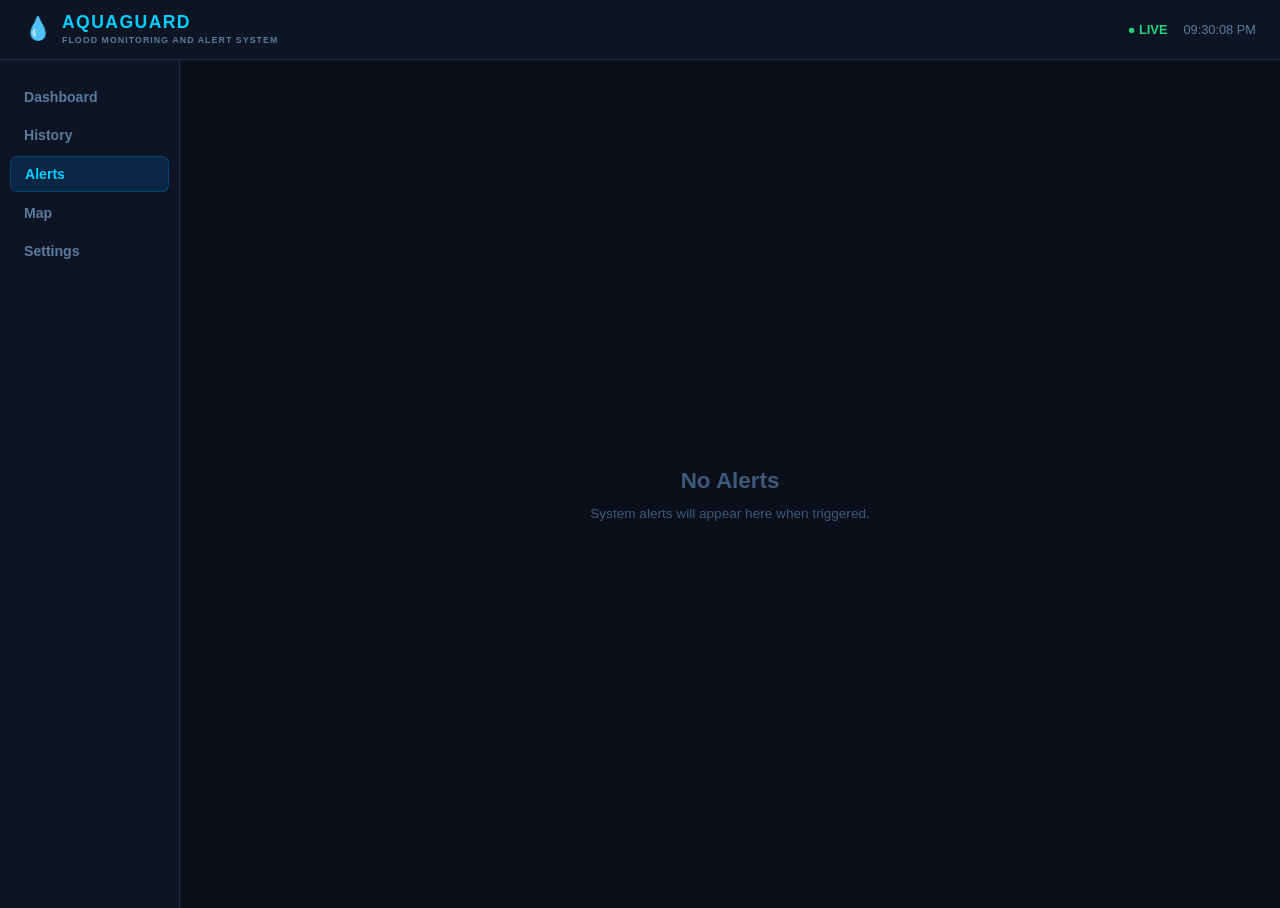
<file: Alerts.html>
<!DOCTYPE html>
<html lang="en">
<head>
  <meta charset="UTF-8" />
  <meta name="viewport" content="width=device-width, initial-scale=1.0" />
  <title>AquaGuard – Alerts</title>
  <link rel="stylesheet" href="main.css" />
  <script src="Alerts.js" defer></script>
</head>
<body>

 <nav class="navbar">
  <div class="brand">
    <span class="brand-icon">💧</span>
    <div class="brand-text">
      <span class="brand-name">AQUAGUARD</span>
      <span class="brand-sub">FLOOD MONITORING AND ALERT SYSTEM</span>
    </div>
  </div>
  <div class="nav-right">
    <span class="live-badge">● LIVE</span>
    <span id="clock">--:--:-- --</span>
  </div>
</nav>

  <div class="layout">
    <aside class="sidebar">
      <a href="AquaGuard.html" class="nav-link"> Dashboard</a>
      <a href="History.html" class="nav-link"> History</a>
      <a href="Alerts.html" class="nav-link active"> Alerts</a>
      <a href="Map.html" class="nav-link"> Map</a>
      <a href="Settings.html" class="nav-link"> Settings</a>
    </aside>
    <main class="main">
      <div class="empty-state">
        <div class="empty-icon"></div>
        <h2 class="empty-title">No Alerts</h2>
        <p class="empty-sub">System alerts will appear here when triggered.</p>
      </div>
    </main>
  </div>

</body>
</html>
</file>
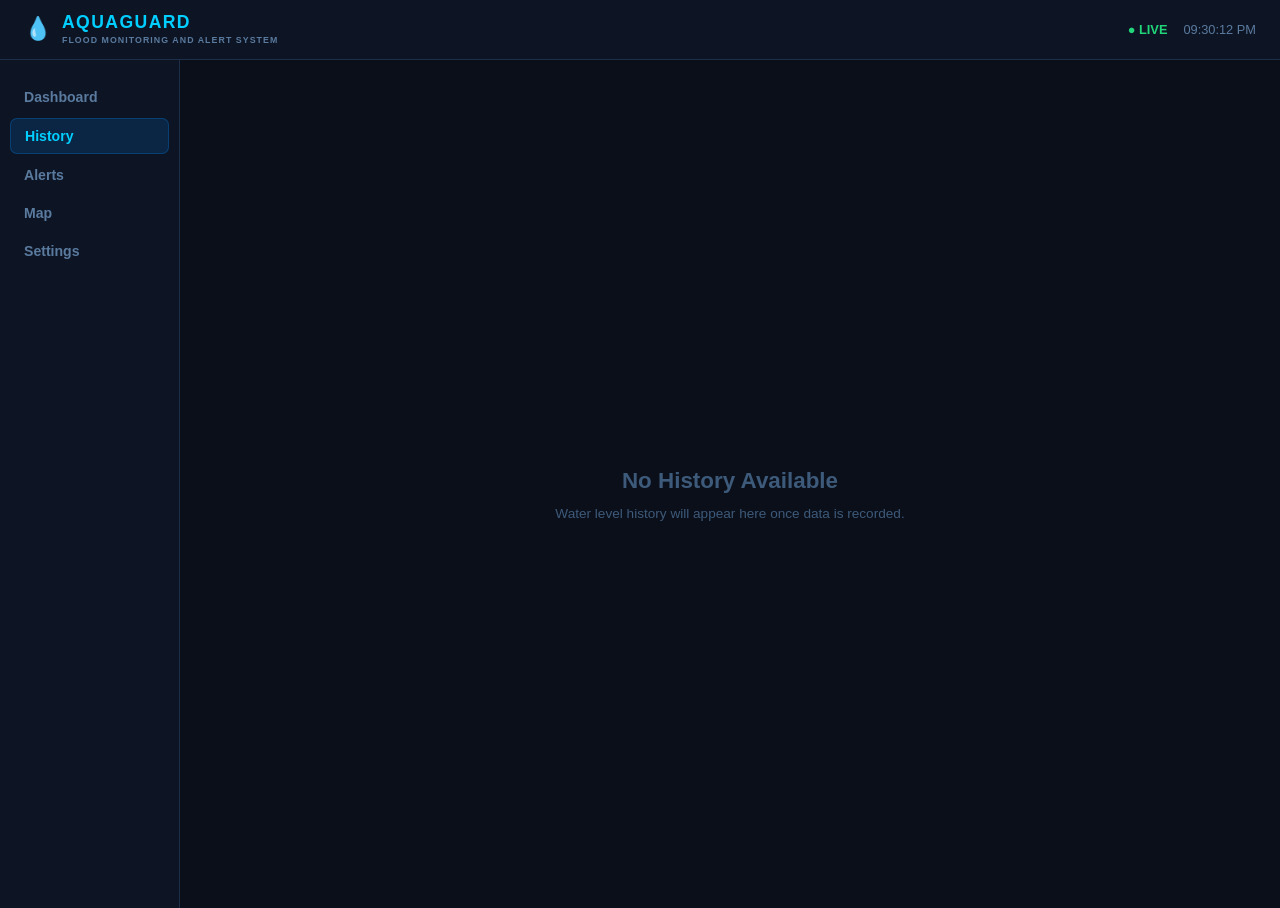
<file: History.html>
<!DOCTYPE html>
<html lang="en">
<head>
  <meta charset="UTF-8" />
  <meta name="viewport" content="width=device-width, initial-scale=1.0" />
  <title>AquaGuard – History</title>
  <link rel="stylesheet" href="main.css" />
  <link rel="stylesheet" href="History.css" />
  <script src="History.js" defer></script>
</head>
<body>

  <nav class="navbar">
    <div class="brand">
  <span class="brand-icon">💧</span>
  <div class="brand-text">
    <span class="brand-name">AQUAGUARD</span>
    <span class="brand-sub">FLOOD MONITORING AND ALERT SYSTEM</span>
  </div>
</div>
    <div class="nav-right">
      <span class="live-badge">● LIVE</span>
      <span id="clock">--:--:-- --</span>
    </div>
  </nav>

  <div class="layout">

    <aside class="sidebar">
      <a href="AquaGuard.html" class="nav-link"> Dashboard</a>
      <a href="History.html" class="nav-link active"> History</a>
      <a href="Alerts.html" class="nav-link"> Alerts</a>
      <a href="map.html" class="nav-link"> Map</a>
      <a href="settings.html" class="nav-link"> Settings</a>
    </aside>

    <main class="main">

      <div class="history-empty">
        <div class="history-icon"></div>
        <h2>No History Available</h2>
        <p>Water level history will appear here once data is recorded.</p>
      </div>

    </main>
  </div>

</body>
</html>
</file>
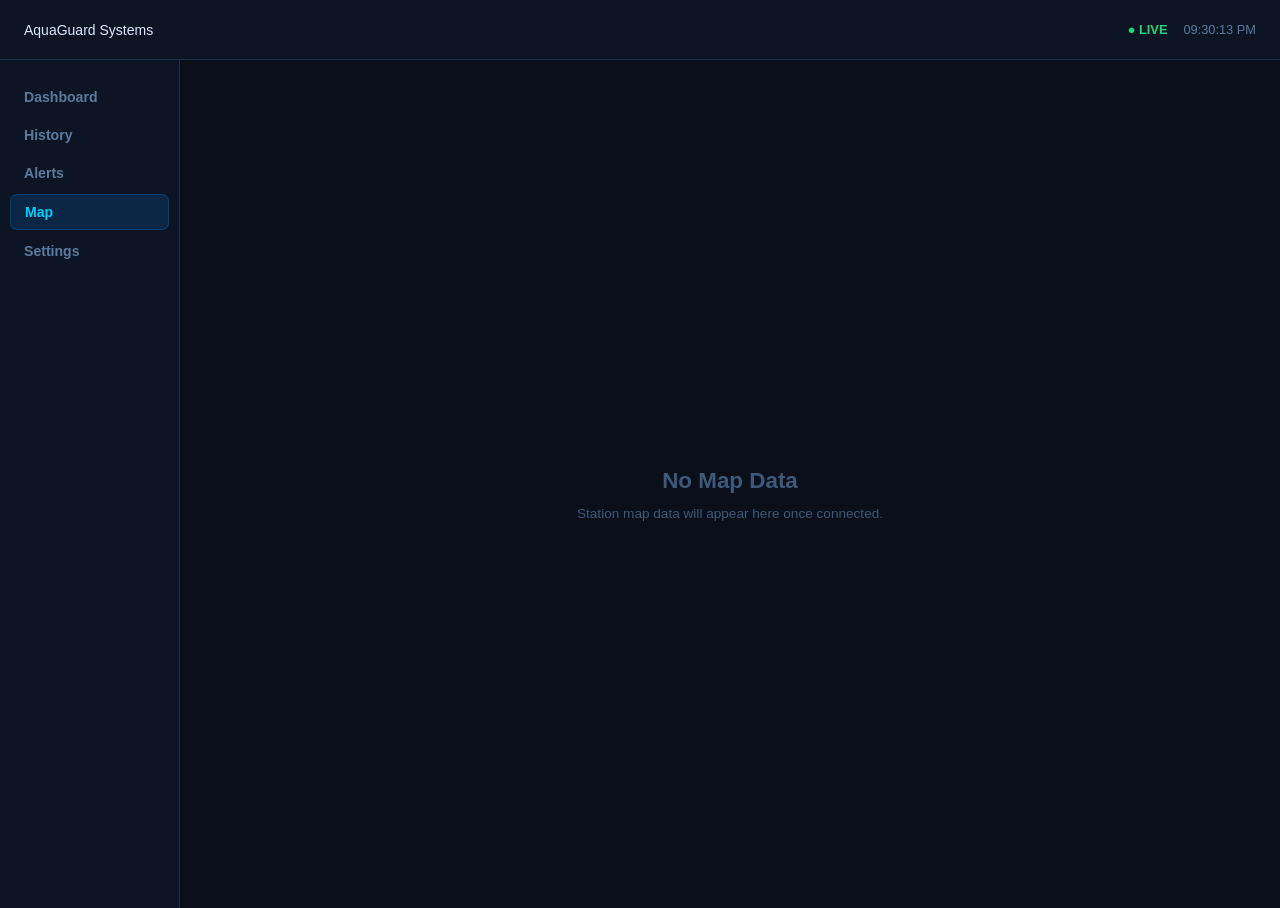
<file: map.html>
<!DOCTYPE html>
<html lang="en">
<head>
  <meta charset="UTF-8" />
  <meta name="viewport" content="width=device-width, initial-scale=1.0" />
  <title>AquaGuard – Map</title>
  <link rel="stylesheet" href="main.css" />
  <script src="map.js" defer></script>
</head>
<body>  

  <nav class="navbar">
    <div class="brand"> AquaGuard Systems</div>
    <div class="nav-right">
      <span class="live-badge">● LIVE</span>
      <span id="clock">--:--:-- --</span>
    </div>
  </nav>

  <div class="layout">
    <aside class="sidebar">
      <a href="AquaGuard.html" class="nav-link"> Dashboard</a>
      <a href="History.html" class="nav-link"> History</a>
      <a href="Alerts.html" class="nav-link"> Alerts</a>
      <a href="Map.html" class="nav-link active"> Map</a>
      <a href="Settings.html" class="nav-link"> Settings</a>
    </aside>
    <main class="main">
      <div class="empty-state">
        <div class="empty-icon"></div>
        <h2 class="empty-title">No Map Data</h2>
        <p class="empty-sub">Station map data will appear here once connected.</p>
      </div>
    </main>
  </div>

</body>
</html>
</file>
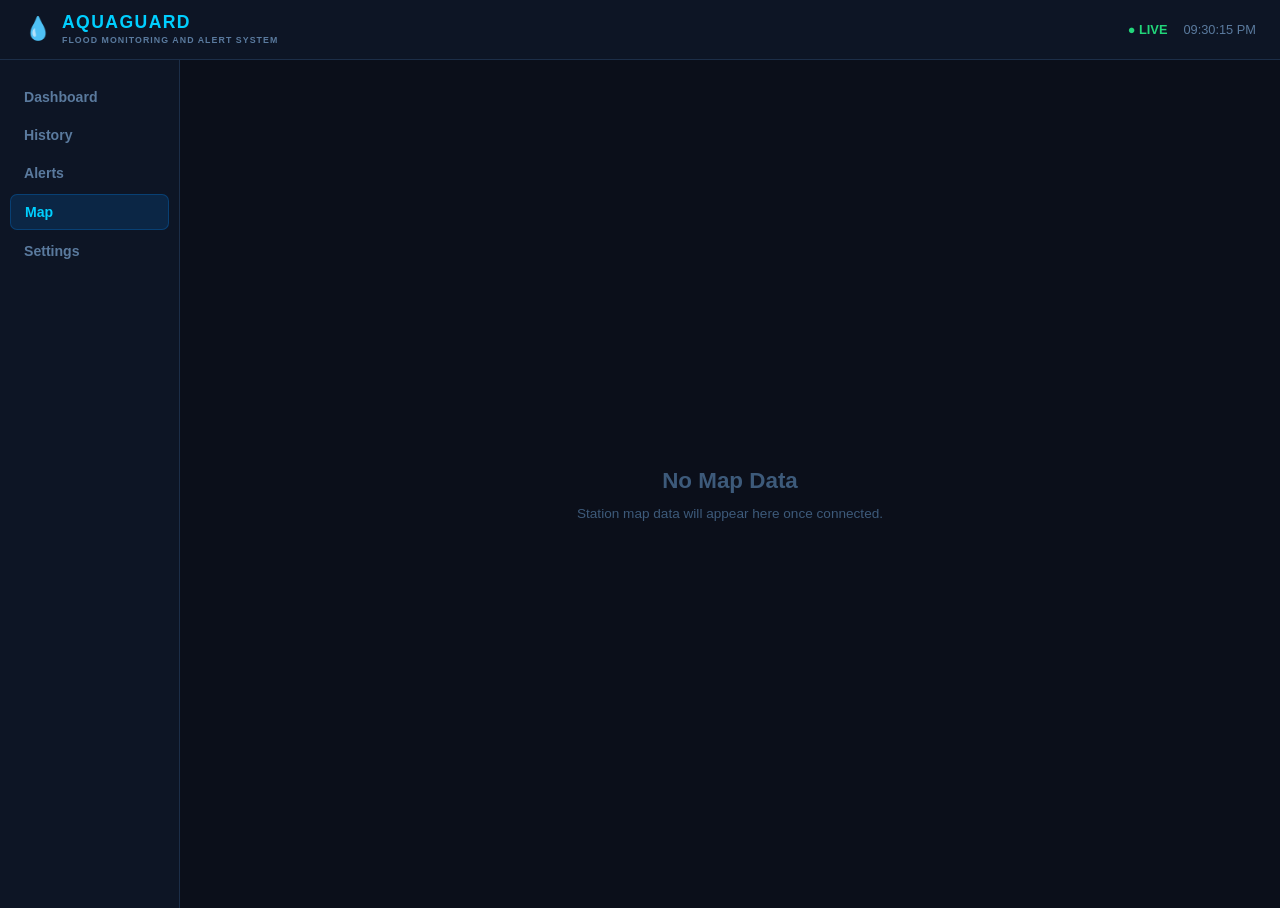
<file: Map.html>
<!DOCTYPE html>
<html lang="en">
<head>
  <meta charset="UTF-8" />
  <meta name="viewport" content="width=device-width, initial-scale=1.0" />
  <title>AquaGuard – Map</title>
  <link rel="stylesheet" href="main.css" />
  <script src="map.js" defer></script>
</head>
<body>  

<nav class="navbar">
  <div class="brand">
    <span class="brand-icon">💧</span>
    <div class="brand-text">
      <span class="brand-name">AQUAGUARD</span>
      <span class="brand-sub">FLOOD MONITORING AND ALERT SYSTEM</span>
    </div>
  </div>
  <div class="nav-right">
    <span class="live-badge">● LIVE</span>
    <span id="clock">--:--:-- --</span>
  </div>
</nav>

  <div class="layout">
    <aside class="sidebar">
      <a href="AquaGuard.html" class="nav-link"> Dashboard</a>
      <a href="History.html" class="nav-link"> History</a>
      <a href="Alerts.html" class="nav-link"> Alerts</a>
      <a href="Map.html" class="nav-link active"> Map</a>
      <a href="Settings.html" class="nav-link"> Settings</a>
    </aside>
    <main class="main">
      <div class="empty-state">
        <div class="empty-icon"></div>
        <h2 class="empty-title">No Map Data</h2>
        <p class="empty-sub">Station map data will appear here once connected.</p>
      </div>
    </main>
  </div>

</body>
</html>
</file>
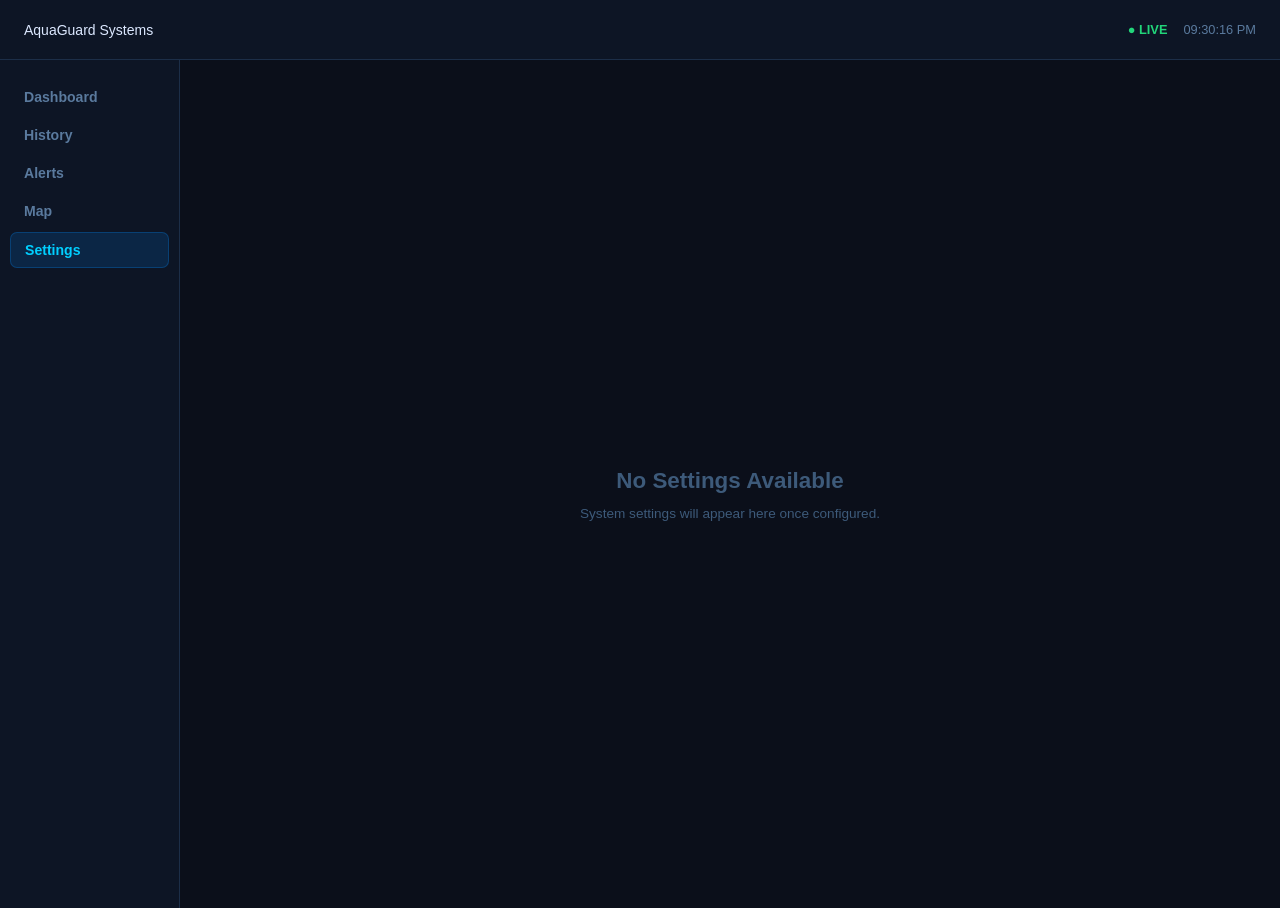
<file: settings.html>
<!DOCTYPE html>
<html lang="en">
<head>
  <meta charset="UTF-8" />
  <meta name="viewport" content="width=device-width, initial-scale=1.0" />
  <title>AquaGuard – Settings</title>
  <link rel="stylesheet" href="main.css" />
  <script src="settings.js" defer></script>
</head>
<body>

  <nav class="navbar">
    <div class="brand"> AquaGuard Systems</div>
    <div class="nav-right">
      <span class="live-badge">● LIVE</span>
      <span id="clock">--:--:-- --</span>
    </div>
  </nav>

  <div class="layout">
    <aside class="sidebar">
      <a href="AquaGuard.html" class="nav-link"> Dashboard</a>
      <a href="History.html" class="nav-link"> History</a>
      <a href="Alerts.html" class="nav-link"> Alerts</a>
      <a href="Map.html" class="nav-link"> Map</a>
      <a href="Settings.html" class="nav-link active"> Settings</a>
    </aside>
    <main class="main">
      <div class="empty-state">
        <div class="empty-icon"></div>
        <h2 class="empty-title">No Settings Available</h2>
        <p class="empty-sub">System settings will appear here once configured.</p>
      </div>
    </main>
  </div>

</body>
</html>
</file>
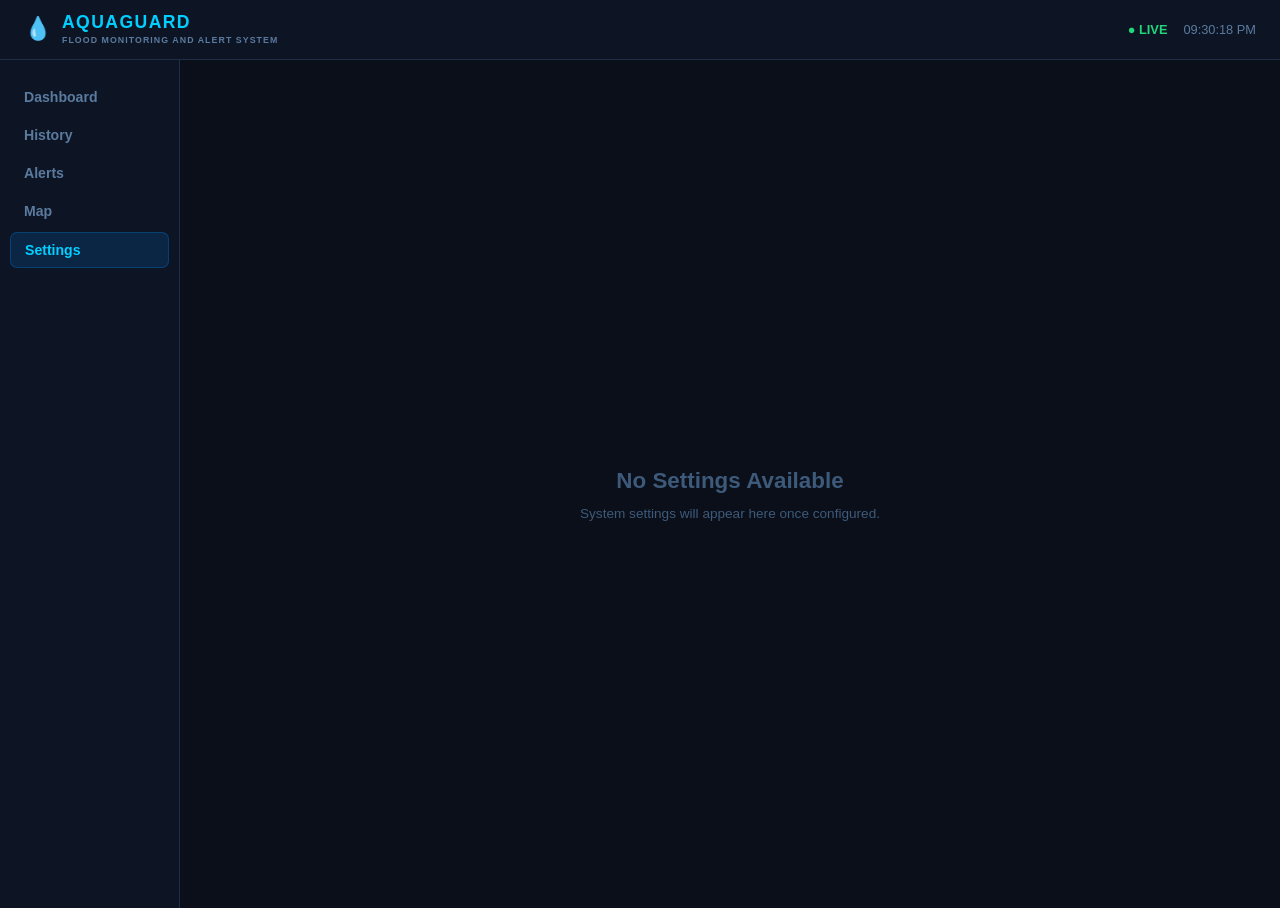
<file: Settings.html>
<!DOCTYPE html>
<html lang="en">
<head>
  <meta charset="UTF-8" />
  <meta name="viewport" content="width=device-width, initial-scale=1.0" />
  <title>AquaGuard – Settings</title>
  <link rel="stylesheet" href="main.css" />
  <script src="settings.js" defer></script>
</head>
<body>

  <nav class="navbar">
  <div class="brand">
    <span class="brand-icon">💧</span>
    <div class="brand-text">
      <span class="brand-name">AQUAGUARD</span>
      <span class="brand-sub">FLOOD MONITORING AND ALERT SYSTEM</span>
    </div>
  </div>
  <div class="nav-right">
    <span class="live-badge">● LIVE</span>
    <span id="clock">--:--:-- --</span>
  </div>
</nav>
  <div class="layout">
    <aside class="sidebar">
      <a href="AquaGuard.html" class="nav-link"> Dashboard</a>
      <a href="History.html" class="nav-link"> History</a>
      <a href="Alerts.html" class="nav-link"> Alerts</a>
      <a href="Map.html" class="nav-link"> Map</a>
      <a href="Settings.html" class="nav-link active"> Settings</a>
    </aside>
    <main class="main">
      <div class="empty-state">
        <div class="empty-icon"></div>
        <h2 class="empty-title">No Settings Available</h2>
        <p class="empty-sub">System settings will appear here once configured.</p>
      </div>
    </main>
  </div>

</body>
</html>
</file>
<file: main.css>
* {
  margin: 0;
  padding: 0;
  box-sizing: border-box;
}

body {
  background-color: #0b0f1a;
  color: #dce8ff;
  font-family: 'Segoe UI', Arial, sans-serif;
  font-size: 14px;
  min-height: 100vh;
}

.navbar {
  display: flex;
  align-items: center;
  justify-content: space-between;
  padding: 0 24px;
  height: 60px;
  background-color: #0d1525;
  border-bottom: 1px solid #1c2e48;
}

.brand {
  display: flex;
  align-items: center;
  gap: 10px;
  height: 100%;
}

.nav-right {
  display: flex;
  align-items: center;
  gap: 16px;
  font-size: 0.8rem;
  color: #5a7a9e;
}

.live-badge {
  color: #22d67a;
  font-weight: 600;
}

.layout {
  display: flex;
  height: calc(100vh - 52px);
}

.sidebar {
  width: 180px;
  background-color: #0d1525;
  border-right: 1px solid #1c2e48;
  padding: 20px 10px;
  display: flex;
  flex-direction: column;
  gap: 4px;
}

.nav-link {
  display: block;
  padding: 9px 14px;
  border-radius: 7px;
  color: #5a7a9e;
  text-decoration: none;
  font-weight: 600;
  font-size: 0.88rem;
  transition: background 0.15s, color 0.15s;
}

.nav-link:hover {
  background-color: #14243a;
  color: #dce8ff;
}

.nav-link.active {
  background-color: rgba(0, 140, 255, 0.15);
  color: #00cfff;
  border: 1px solid rgba(0, 140, 255, 0.25);
}

.main {
  flex: 1;
  overflow-y: auto;
  padding: 20px;
  display: flex;
  flex-direction: row;
  gap: 16px;
  align-items: flex-start;
}

.left-col {
  flex: 1;
  display: flex;
  flex-direction: column;
  gap: 16px;
}

.right-col {
  width: 220px;
  display: flex;
  flex-direction: column;
  gap: 14px;
  flex-shrink: 0;
}
.card {
  background-color: #111c2e;
  border: 1px solid #1c2e48;
  border-radius: 10px;
  padding: 18px 20px;
}

.blue  { color: #00cfff; }
.gold  { color: #f0b429; }
.green { color: #22d67a; }
.red   { color: #ff4d5e; }

.row {
  display: flex;
  flex-direction: column;
  gap: 14px;
}

.panel {
  background-color: #111c2e;
  border: 1px solid #1c2e48;
  border-radius: 10px;
  padding: 18px 20px;
}

.panel-title {
  font-size: 0.68rem;
  letter-spacing: 0.1em;
  color: #5a7a9e;
  margin-bottom: 14px;
}

.chart-panel canvas {
  width: 100% !important;
  height: 160px !important;
}

.info-list {
  display: flex;
  flex-direction: column;
  gap: 12px;
}

.info-item {
  display: flex;
  flex-direction: column;
  gap: 2px;
}

.info-key {
  font-size: 0.67rem;
  letter-spacing: 0.08em;
  color: #3d5a7a;
  text-transform: uppercase;
}

.info-val {
  font-size: 0.9rem;
  font-weight: 600;
}

.map-panel {
  display: flex;
  align-items: center;
  justify-content: center;
  background-color: #0d1a2e;
  min-height: 160px;
}

.map-content {
  text-align: center;
}

.map-pin {
  font-size: 2rem;
  margin-bottom: 6px;
}

.map-name {
  font-weight: 700;
  font-size: 0.9rem;
}

.map-sub {
  font-size: 0.78rem;
  color: #5a7a9e;
  margin-top: 2px;
}

.map-coords {
  font-size: 0.72rem;
  color: #3d5a7a;
  margin-top: 4px;
  font-family: monospace;
}

.alert-list {
  list-style: none;
  display: flex;
  flex-direction: column;
  gap: 12px;
}

.alert-item {
  display: flex;
  align-items: flex-start;
  gap: 10px;
  font-size: 0.82rem;
  color: #5a7a9e;
  line-height: 1.4;
}

.alert-item strong {
  color: #dce8ff;
}

.alert-time {
  display: block;
  font-size: 0.7rem;
  color: #3d5a7a;
  margin-top: 2px;
}

.dot {
  width: 8px;
  height: 8px;
  border-radius: 50%;
  flex-shrink: 0;
  margin-top: 4px;
}

.dot.green { background-color: #22d67a; }
.dot.gold  { background-color: #f0b429; }
.dot.red   { background-color: #ff4d5e; }

.main::-webkit-scrollbar { width: 4px; }
.main::-webkit-scrollbar-thumb { background: #1c2e48; border-radius: 4px; }

@media (max-width: 860px) {
  .sidebar { width: 48px; }
  .nav-link { font-size: 1rem; padding: 10px; text-align: center; }
  .nav-link span { display: none; }
  .row, .cards { grid-template-columns: 1fr; }
}


.empty-state {
  flex: 1;
  display: flex;
  flex-direction: column;
  align-items: center;
  justify-content: center;
  height: 100%;
  text-align: center;
  gap: 12px;
}

.empty-icon {
  font-size: 64px;
  opacity: 0.2;
  margin-bottom: 8px;
}

.empty-title {
  font-size: 1.4rem;
  font-weight: 700;
  color: #3d5a7a;
}

.empty-sub {
  font-size: 0.85rem;
  color: #3d5a7a;
}

  .brand {
    display: flex;
    align-items: center;
    gap: 10px;
  }

.brand-icon {
  font-size: 1.4rem;
  line-height: 1;
}
.brand-text {
  display: flex;
  flex-direction: column;
  justify-content: center;
}

.brand-name {
  display: block;
  font-size: 1.1rem;
  font-weight: 900;
  color: #00cfff;
  letter-spacing: 0.08em;
  line-height: 1;
}

.brand-sub {
  display: block;
  font-size: 0.55rem;
  font-weight: 600;
  color: #5a7a9e;
  letter-spacing: 0.12em;
  text-transform: uppercase;
  margin-top: 3px;
}
</file>
<file: History.css>
.history-empty {
  flex: 1;
  display: flex;
  flex-direction: column;
  align-items: center;
  justify-content: center;
  height: 100%;
  text-align: center;
  gap: 12px;
  color: #5a7a9e;
}

.history-icon {
  font-size: 64px;
  opacity: 0.2;
  margin-bottom: 8px;
}

.history-empty h2 {
  font-size: 1.4rem;
  font-weight: 700;
  color: #3d5a7a;
}

.history-empty p {
  font-size: 0.85rem;
  color: #3d5a7a;
}
</file>
